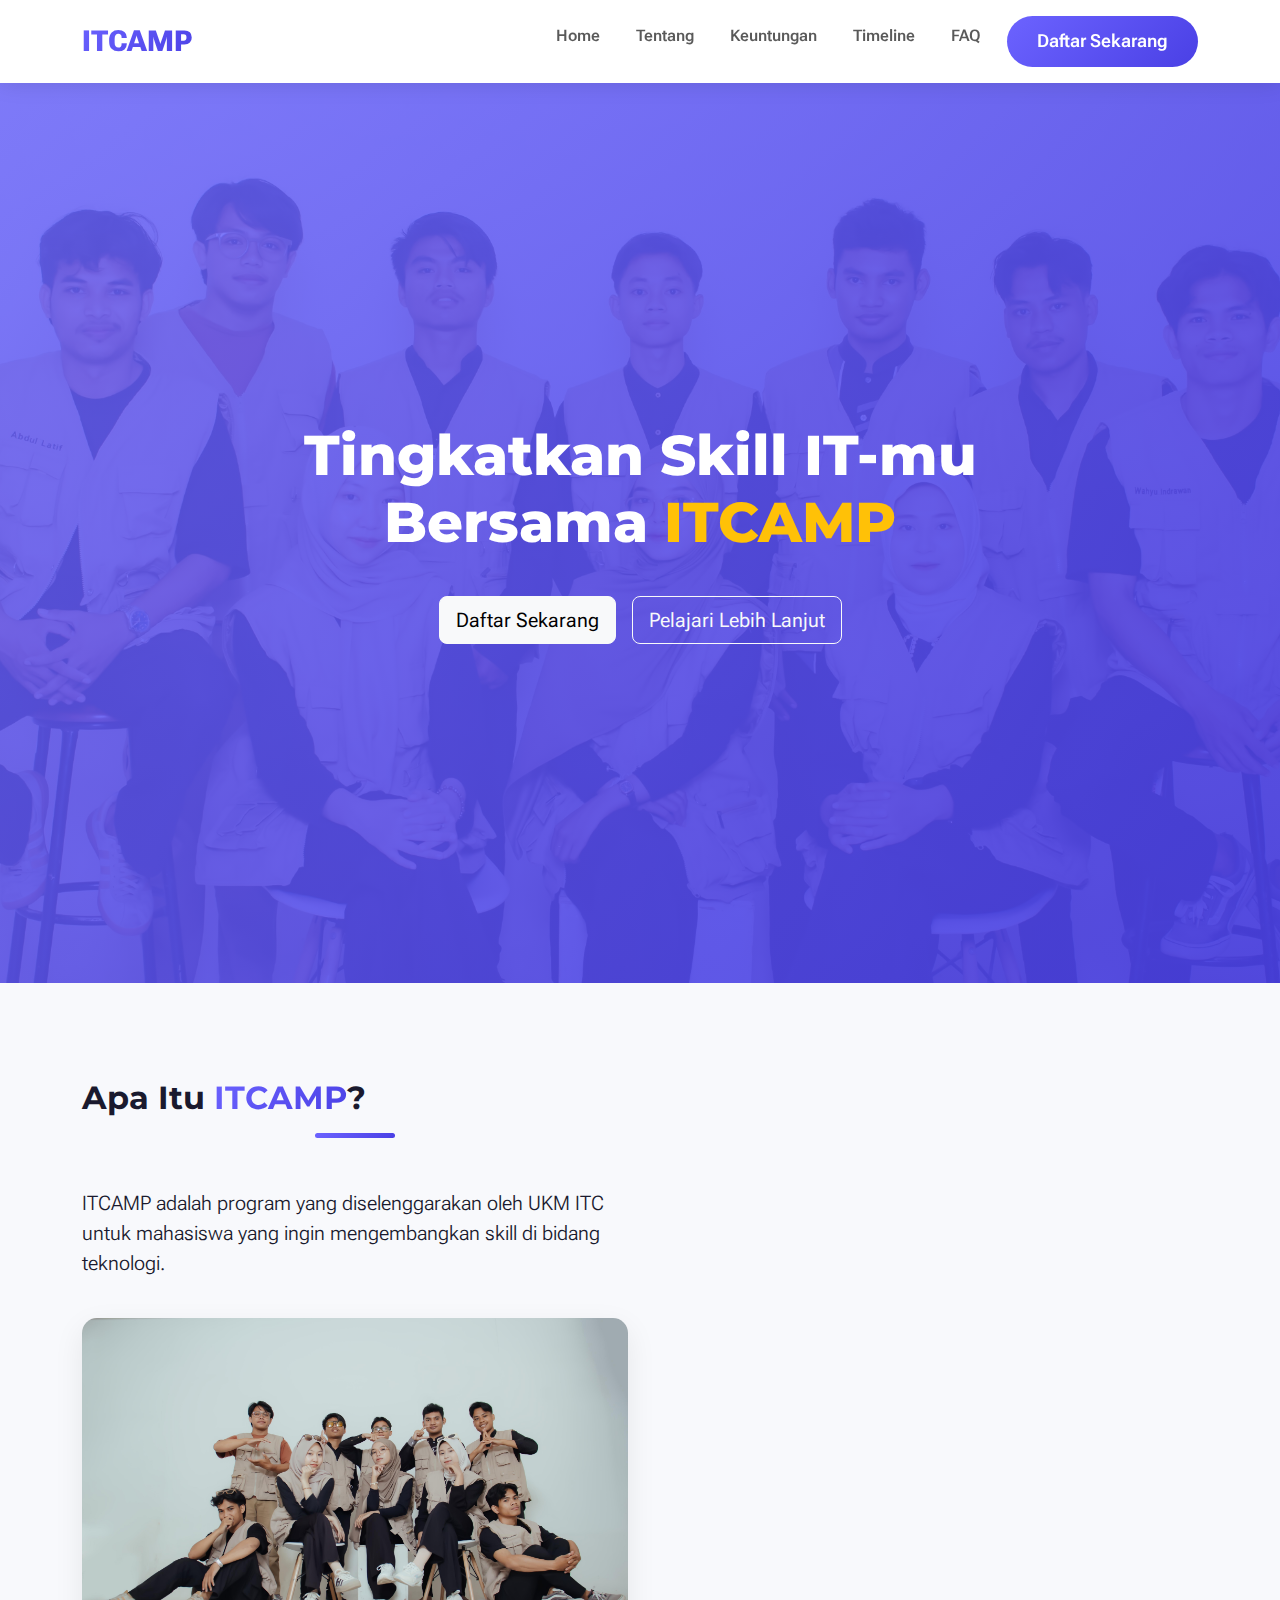
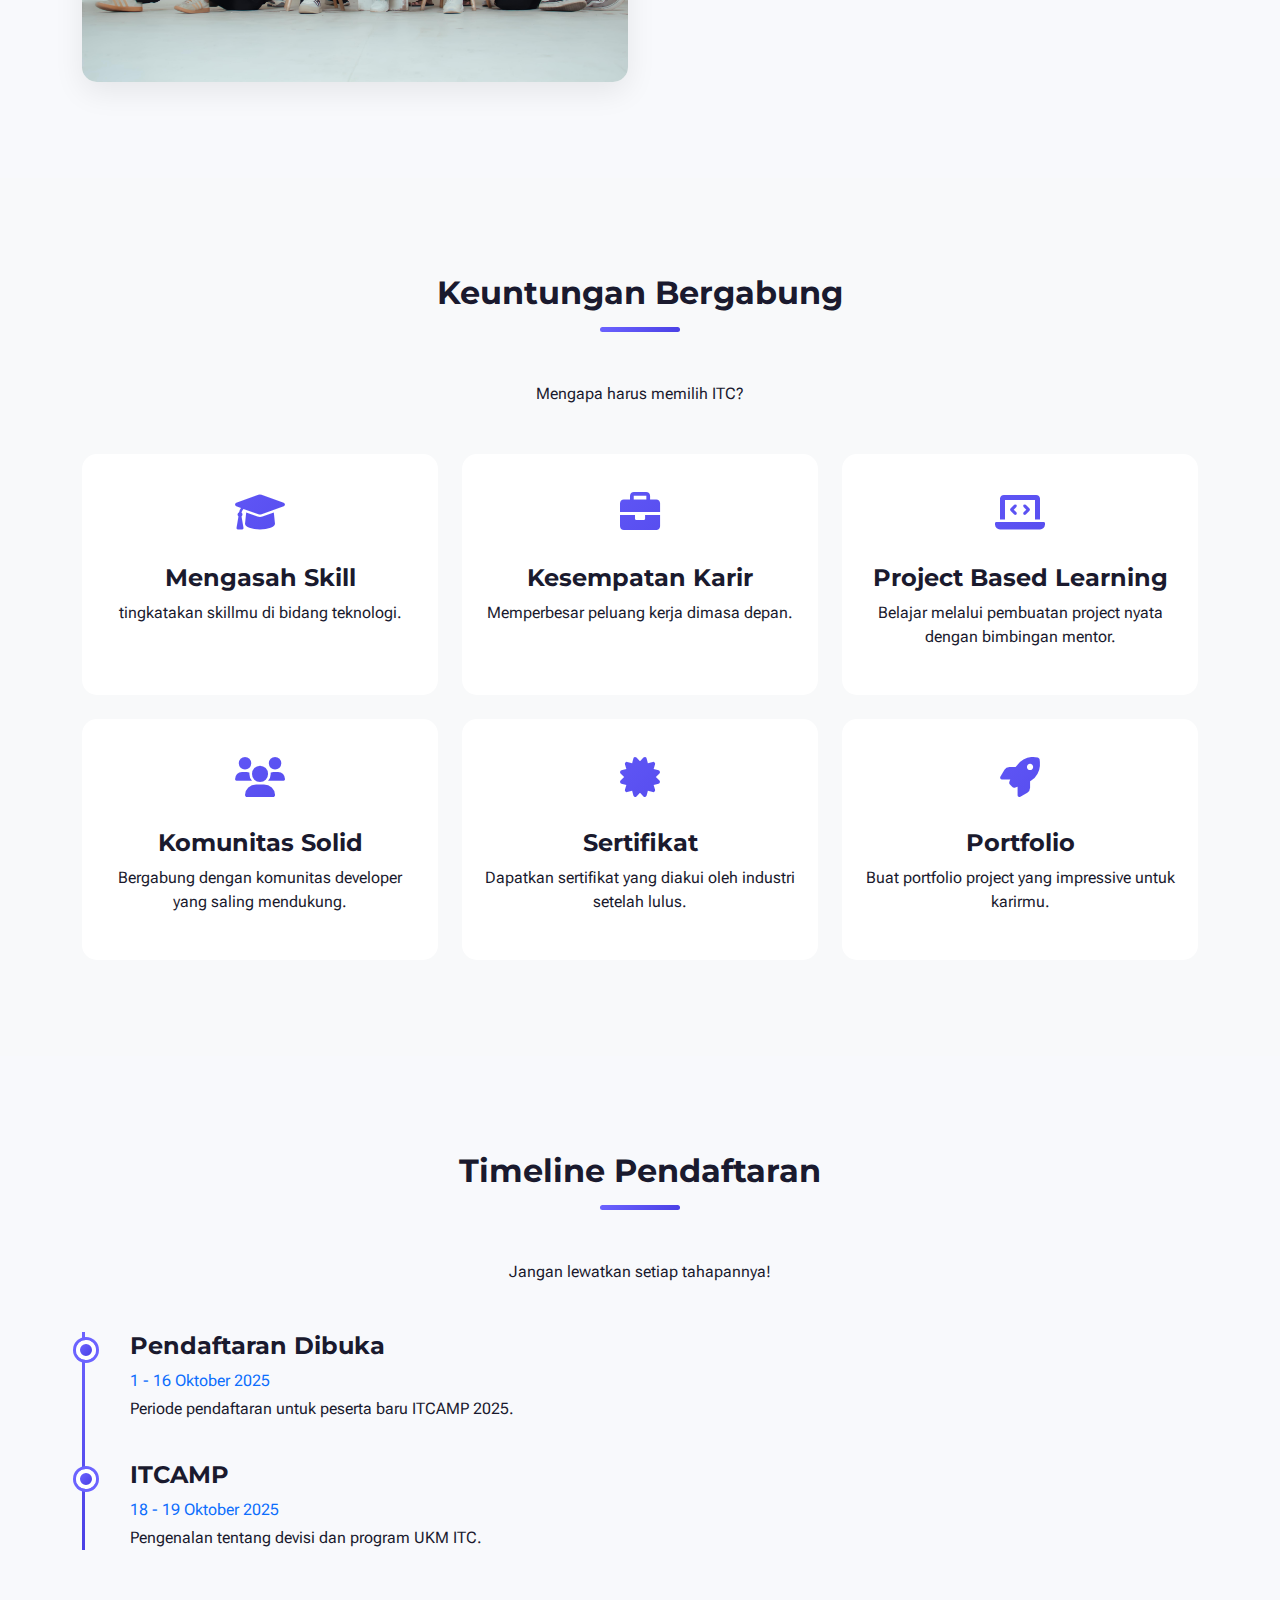
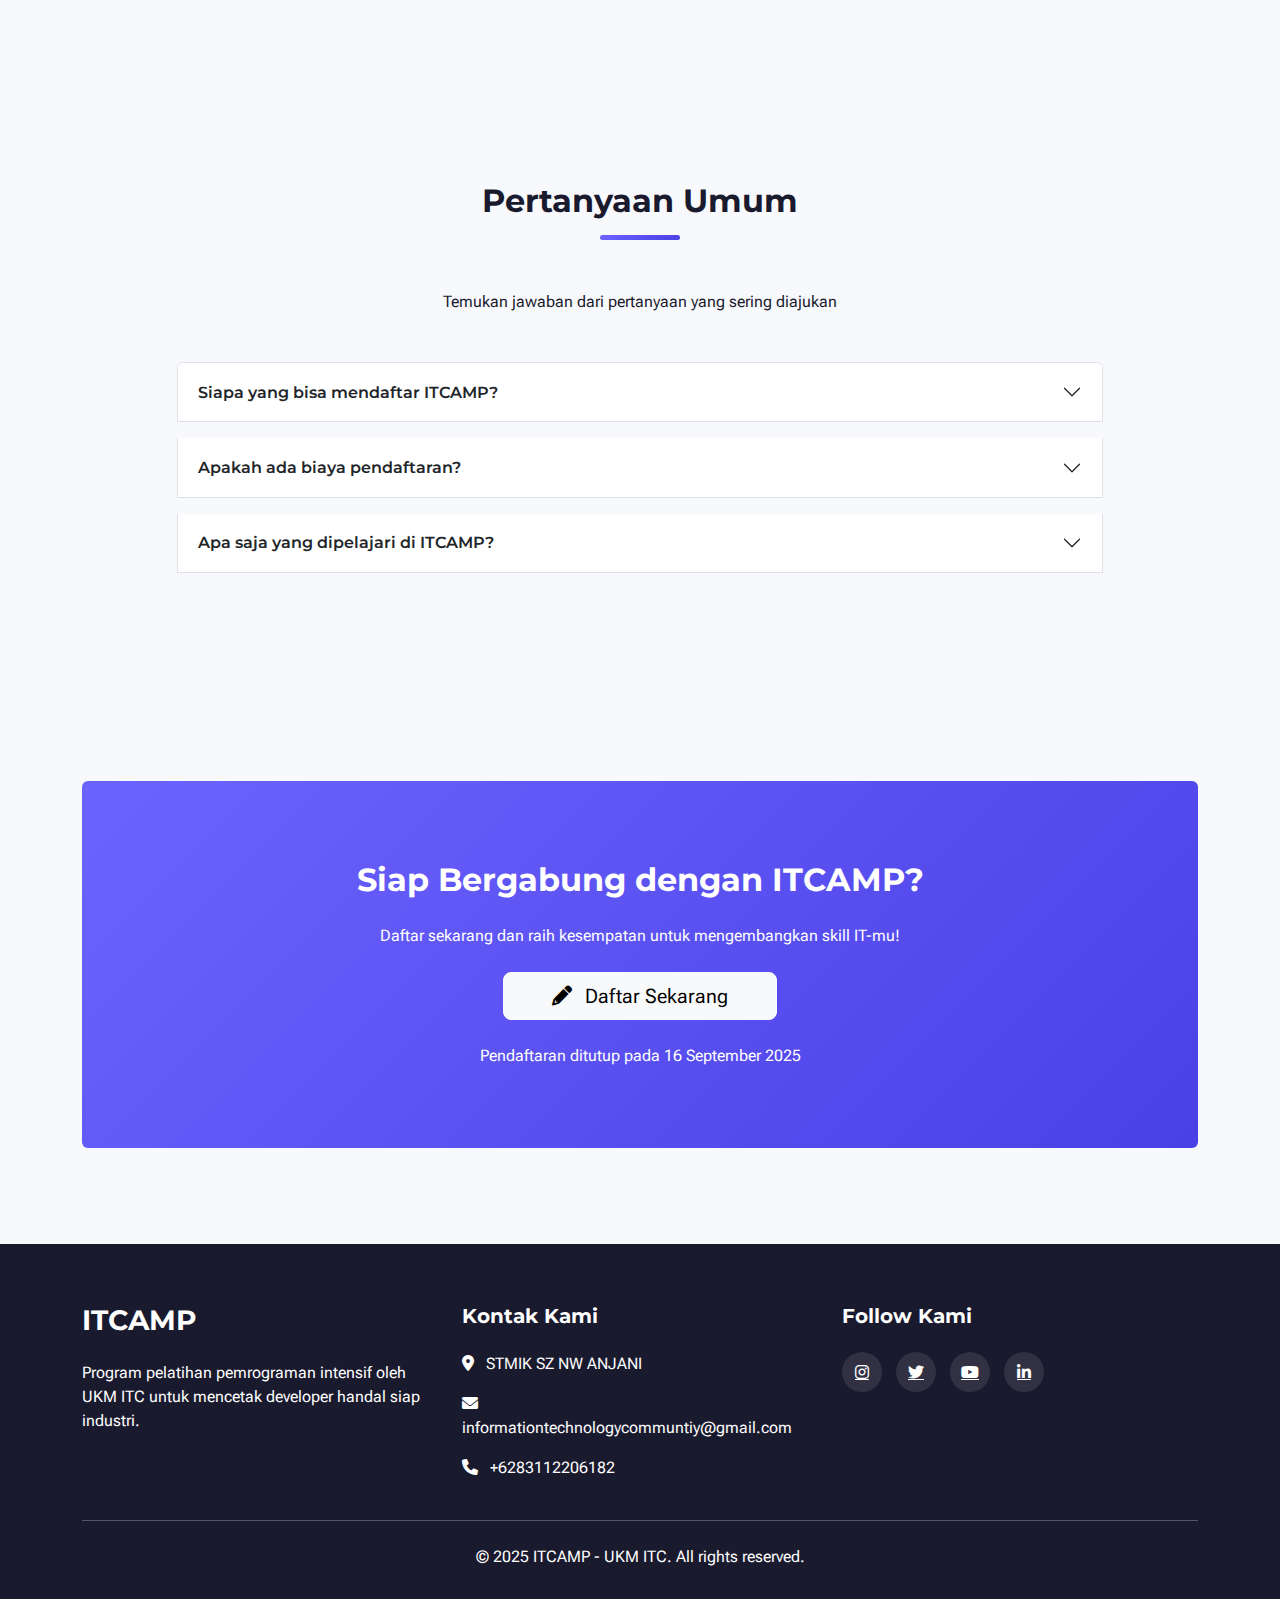
<file: index.html>
<!DOCTYPE html>
<html lang="id">
<head>
    <meta charset="UTF-8">
    <meta name="viewport" content="width=device-width, initial-scale=1.0">
    <title>ITCAMP - Pendaftaran UKM ITC</title>
    <!-- Bootstrap 5 CSS -->
    <link href="https://cdn.jsdelivr.net/npm/bootstrap@5.3.0-alpha1/dist/css/bootstrap.min.css" rel="stylesheet">
    <!-- Font Awesome -->
    <link rel="stylesheet" href="https://cdnjs.cloudflare.com/ajax/libs/font-awesome/6.0.0/css/all.min.css">
    <!-- Google Fonts -->
    <link href="https://fonts.googleapis.com/css2?family=Montserrat:wght@400;500;600;700;800&family=Roboto+Flex:opsz,wght@8..144,300;8..144,400;8..144,500;8..144,600&display=swap" rel="stylesheet">
    <link rel="stylesheet" href="index.css">
</head>
<body>
    <!-- Navigation -->
    <nav class="navbar navbar-expand-lg navbar-light sticky-top">
        <div class="container">
            <a class="navbar-brand" href="#">ITCAMP</a>
            <button class="navbar-toggler" type="button" data-bs-toggle="collapse" data-bs-target="#navbarNav">
                <span class="navbar-toggler-icon"></span>
            </button>
            <div class="collapse navbar-collapse" id="navbarNav">
                <ul class="navbar-nav ms-auto">
                    <li class="nav-item">
                        <a class="nav-link" href="#home">Home</a>
                    </li>
                    <li class="nav-item">
                        <a class="nav-link" href="#about">Tentang</a>
                    </li>
                    <li class="nav-item">
                        <a class="nav-link" href="#benefits">Keuntungan</a>
                    </li>
                    <li class="nav-item">
                        <a class="nav-link" href="#timeline">Timeline</a>
                    </li>
                    <li class="nav-item">
                        <a class="nav-link" href="#faq">FAQ</a>
                    </li>
                    <li class="nav-item ms-2">
                        <a class="btn btn-primary" href="https://forms.gle/nQ2gk9XiX4qrufdB7">Daftar Sekarang</a>
                    </li>
                </ul>
            </div>
        </div>
    </nav>

    <!-- Hero Section -->
    <section id="home" class="hero">
        <div class="container">
            <div class="row">
                <div class="col-lg-8 mx-auto hero-content text-center">
                    <h1 class="hero-title">Tingkatkan Skill IT-mu Bersama <span class="text-warning">ITCAMP</span></h1>
                    <p class="hero-subtitle"></p>
                    <div class="d-flex flex-wrap justify-content-center gap-3">
                        <a href="#register" class="btn btn-light btn-lg">Daftar Sekarang</a>
                        <a href="#about" class="btn btn-outline-light btn-lg">Pelajari Lebih Lanjut</a>
                    </div>
                </div>
            </div>
        </div>
    </section>

    <!-- About Section -->
    <section id="about" class="py-5">
        <div class="container py-5">
            <div class="row align-items-center">
                <div class="col-lg-6 mb-5 mb-lg-0">
                    <h2 class="section-title text-start">Apa Itu <span class="text-gradient">ITCAMP</span>?</h2>
                    <p class="lead">ITCAMP adalah program yang diselenggarakan oleh UKM ITC untuk mahasiswa yang ingin mengembangkan skill di bidang teknologi.</p>
                    <br>
                    <div class="col-12">
                        <div class="card">
                            <img src="img1.jpg" alt="Seorang mahasiswa." class="img-fluid w-100 about-img">
                        </div>
                    </div>
                </div>
            </div>
        </div>
    </section>

    <!-- Benefits Section -->
    <section id="benefits" class="py-5 bg-light">
        <div class="container py-5">
            <h2 class="section-title">Keuntungan Bergabung</h2>
            <p class="text-center mb-5">Mengapa harus memilih ITC?</p>
            
            <div class="row g-4">
                <div class="col-md-6 col-lg-4">
                    <div class="feature-card">
                        <div class="feature-icon">
                            <i class="fas fa-graduation-cap"></i>
                        </div>
                        <h4>Mengasah Skill</h4>
                        <p>tingkatakan skillmu di bidang teknologi.</p>
                    </div>
                </div>
                <div class="col-md-6 col-lg-4">
                    <div class="feature-card">
                        <div class="feature-icon">
                            <i class="fas fa-briefcase"></i>
                        </div>
                        <h4>Kesempatan Karir</h4>
                        <p>Memperbesar peluang kerja dimasa depan.</p>
                    </div>
                </div>
                <div class="col-md-6 col-lg-4">
                    <div class="feature-card">
                        <div class="feature-icon">
                            <i class="fas fa-laptop-code"></i>
                        </div>
                        <h4>Project Based Learning</h4>
                        <p>Belajar melalui pembuatan project nyata dengan bimbingan mentor.</p>
                    </div>
                </div>
                <div class="col-md-6 col-lg-4">
                    <div class="feature-card">
                        <div class="feature-icon">
                            <i class="fas fa-users"></i>
                        </div>
                        <h4>Komunitas Solid</h4>
                        <p>Bergabung dengan komunitas developer yang saling mendukung.</p>
                    </div>
                </div>
                <div class="col-md-6 col-lg-4">
                    <div class="feature-card">
                        <div class="feature-icon">
                            <i class="fas fa-certificate"></i>
                        </div>
                        <h4>Sertifikat</h4>
                        <p>Dapatkan sertifikat yang diakui oleh industri setelah lulus.</p>
                    </div>
                </div>
                <div class="col-md-6 col-lg-4">
                    <div class="feature-card">
                        <div class="feature-icon">
                            <i class="fas fa-rocket"></i>
                        </div>
                        <h4>Portfolio</h4>
                        <p>Buat portfolio project yang impressive untuk karirmu.</p>
                    </div>
                </div>
            </div>
        </div>
    </section>

    <!-- Timeline Section -->
    <section id="timeline" class="py-5">
        <div class="container py-5">
            <h2 class="section-title">Timeline Pendaftaran</h2>
            <p class="text-center mb-5">Jangan lewatkan setiap tahapannya!</p>
            
            <div class="timeline">
                <div class="timeline-item">
                    <h4>Pendaftaran Dibuka</h4>
                    <p class="text-primary mb-1">1 - 16 Oktober 2025</p>
                    <p>Periode pendaftaran untuk peserta baru ITCAMP 2025.</p>
                </div>
                <div class="timeline-item">
                    <h4>ITCAMP</h4>
                    <p class="text-primary mb-1">18 - 19 Oktober 2025</p>
                    <p>Pengenalan tentang devisi dan program UKM ITC.</p>
                </div>
            </div>
        </div>
    </section>

    <!-- FAQ Section -->
    <section id="faq" class="py-5">
        <div class="container py-5">
            <h2 class="section-title">Pertanyaan Umum</h2>
            <p class="text-center mb-5">Temukan jawaban dari pertanyaan yang sering diajukan</p>
            
            <div class="row justify-content-center">
                <div class="col-lg-10">
                    <div class="accordion" id="faqAccordion">
                        <div class="accordion-item mb-3">
                            <h2 class="accordion-header">
                                <button class="accordion-button collapsed" type="button" data-bs-toggle="collapse" data-bs-target="#faq1">
                                    Siapa yang bisa mendaftar ITCAMP?
                                </button>
                            </h2>
                            <div id="faq1" class="accordion-collapse collapse" data-bs-parent="#faqAccordion">
                                <div class="accordion-body">
                                    ITCAMP terbuka untuk semua mahasiswa aktif dari berbagai jurusan yang memiliki minat dalam pemrograman dan teknologi informasi.
                                </div>
                            </div>
                        </div>
                        <div class="accordion-item mb-3">
                            <h2 class="accordion-header">
                                <button class="accordion-button collapsed" type="button" data-bs-toggle="collapse" data-bs-target="#faq2">
                                    Apakah ada biaya pendaftaran?
                                </button>
                            </h2>
                            <div id="faq2" class="accordion-collapse collapse" data-bs-parent="#faqAccordion">
                                <div class="accordion-body">
                                    Pendaftaran ITCAMP hanya 80K! Kami ingin memberikan kesempatan seluas-luasnya bagi mahasiswa yang ingin belajar pemrograman.
                                </div>
                            </div>
                        </div>
                        <div class="accordion-item mb-3">
                            <h2 class="accordion-header">
                                <button class="accordion-button collapsed" type="button" data-bs-toggle="collapse" data-bs-target="#faq3">
                                    Apa saja yang dipelajari di ITCAMP?
                                </button>
                            </h2>
                            <div id="faq3" class="accordion-collapse collapse" data-bs-parent="#faqAccordion">
                                <div class="accordion-body">
                                    Kamu akan mempelajari dasar-dasar pemrograman, pengembangan web (HTML, CSS, JavaScript, React), backend development (Node.js, Express), database, dan deployment.
                                </div>
                            </div>
                        </div>
                            </h2>
                            <div id="faq4" class="accordion-collapse collapse" data-bs-parent="#faqAccordion">
                                <div class="accordion-body">
                                    
                                </div>
                            </div>
                        </div>
                    </div>
                </div>
            </div>
        </div>
    </section>

    <!-- Registration Section -->
    <section id="register" class="py-5">
        <div class="container py-5">
            <div class="registration-cta rounded">
                <div class="row justify-content-center">
                    <div class="col-lg-8 text-center">
                        <h2 class="mb-4">Siap Bergabung dengan ITCAMP?</h2>
                        <p class="mb-4">Daftar sekarang dan raih kesempatan untuk mengembangkan skill IT-mu!</p>
                        <a href="https://forms.gle/nQ2gk9XiX4qrufdB7" class="btn btn-light btn-lg px-5 mb-4" target="_blank">
                            <i class="fas fa-pencil-alt me-2"></i> Daftar Sekarang
                        </a>
                        <p class="mb-0">Pendaftaran ditutup pada 16 September 2025</p>
                    </div>
                </div>
            </div>
        </div>
    </section>

    <!-- Footer -->
    <footer>
        <div class="container">
            <div class="row">
                <div class="col-lg-4 mb-4 mb-lg-0">
                    <h3 class="text-white mb-4">ITCAMP</h3>
                    <p>Program pelatihan pemrograman intensif oleh UKM ITC untuk mencetak developer handal siap industri.</p>
                </div>
                <div class="col-lg-4 mb-4 mb-lg-0">
                    <h5 class="text-white mb-4">Kontak Kami</h5>
                    <p><i class="fas fa-map-marker-alt me-2"></i> STMIK SZ NW ANJANI</p>
                    <p><i class="fas fa-envelope me-2"></i> informationtechnologycommuntiy@gmail.com</p>
                    <p><i class="fas fa-phone me-2"></i> +6283112206182</p>
                </div>
                <div class="col-lg-4">
                    <h5 class="text-white mb-4">Follow Kami</h5>
                    <a href="https://www.instagram.com/informasiteknologicommunity/" class="social-icon"><i class="fab fa-instagram"></i></a>
                    <a href="#" class="social-icon"><i class="fab fa-twitter"></i></a>
                    <a href="#" class="social-icon"><i class="fab fa-youtube"></i></a>
                    <a href="#" class="social-icon"><i class="fab fa-linkedin-in"></i></a>
                </div>
            </div>
            <hr class="my-4 bg-light">
            <div class="text-center">
                <p class="mb-0">&copy; 2025 ITCAMP - UKM ITC. All rights reserved.</p>
            </div>
        </div>
    </footer>


    <!-- Bootstrap JS -->
    <script src="https://cdn.jsdelivr.net/npm/bootstrap@5.3.0-alpha1/dist/js/bootstrap.bundle.min.js"></script>
</body>
</html>
</file>
<file: index.css>
:root {
            --primary: #6C63FF;
            --secondary: #4A40E5;
            --accent: #FF6584;
            --dark: #1A1A2E;
            --light: #F8F9FC;
            --gradient: linear-gradient(135deg, var(--primary), var(--secondary));
        }
        
        body {
            font-family: 'Roboto Flex', sans-serif;
            background-color: var(--light);
            color: var(--dark);
            overflow-x: hidden;
        }
        
        h1, h2, h3, h4, h5, h6 {
            font-family: 'Montserrat', sans-serif;
            font-weight: 700;
        }
        
        /* Navigation */
        .navbar {
            background: rgba(255, 255, 255, 0.95);
            backdrop-filter: blur(10px);
            box-shadow: 0 2px 20px rgba(0, 0, 0, 0.1);
            padding: 15px 0;
        }
        
        .navbar-brand {
            font-weight: 800;
            font-size: 1.8rem;
            background: var(--gradient);
            -webkit-background-clip: text;
            -webkit-text-fill-color: transparent;
        }
        
        .nav-link {
            font-weight: 600;
            margin: 0 10px;
            position: relative;
        }
        
        .nav-link:after {
            content: '';
            position: absolute;
            width: 0;
            height: 3px;
            bottom: 0;
            left: 0;
            background: var(--gradient);
            border-radius: 10px;
            transition: width 0.3s ease;
        }
        
        .nav-link:hover:after {
            width: 100%;
        }
        
        /* Hero Section */
        .hero {
            min-height: 100vh;
            display: flex;
            align-items: center;
            position: relative;
            overflow: hidden;
            background: url('/bg1.jpg') no-repeat center center;
            background-size: cover;
        }
        
        .hero:before {
            content: '';
            position: absolute;
            top: 0;
            left: 0;
            width: 100%;
            height: 100%;
            background: linear-gradient(135deg, rgba(108, 99, 255, 0.8) 0%, rgba(74, 64, 229, 0.9) 100%);
        }
        
        .hero-content {
            position: relative;
            z-index: 1;
            color: white;
        }
        
        .hero-title {
            font-size: 3.5rem;
            font-weight: 800;
            margin-bottom: 1.5rem;
        }
        
        .hero-subtitle {
            font-size: 1.5rem;
            margin-bottom: 2.5rem;
            font-weight: 400;
        }
        
        /* Cards */
        .card {
            border: none;
            border-radius: 15px;
            overflow: hidden;
            box-shadow: 0 10px 30px rgba(0, 0, 0, 0.08);
            transition: transform 0.3s ease, box-shadow 0.3s ease;
        }
        
        .card:hover {
            transform: translateY(-10px);
            box-shadow: 0 15px 35px rgba(0, 0, 0, 0.15);
        }
        
        /* Buttons */
        .btn-primary {
            background: var(--gradient);
            border: none;
            padding: 12px 30px;
            border-radius: 50px;
            font-weight: 600;
            font-size: 1.1rem;
            transition: all 0.3s ease;
        }
        
        .btn-primary:hover {
            transform: translateY(-3px);
            box-shadow: 0 10px 20px rgba(108, 99, 255, 0.3);
        }
        
        .btn-outline-primary {
            border: 2px solid var(--primary);
            color: var(--primary);
            background: transparent;
            padding: 10px 28px;
            border-radius: 50px;
            font-weight: 600;
            transition: all 0.3s ease;
        }
        
        .btn-outline-primary:hover {
            background: var(--gradient);
            color: white;
            transform: translateY(-3px);
            box-shadow: 0 10px 20px rgba(108, 99, 255, 0.3);
        }
        
        /* Section Titles */
        .section-title {
            position: relative;
            margin-bottom: 50px;
            text-align: center;
        }
        
        .section-title:after {
            content: '';
            display: block;
            width: 80px;
            height: 5px;
            background: var(--gradient);
            margin: 15px auto;
            border-radius: 10px;
        }
        
        /* Features */
        .feature-card {
            text-align: center;
            padding: 30px 20px;
            border-radius: 15px;
            background: white;
            height: 100%;
        }

        
        .feature-icon {
            font-size: 2.5rem;
            margin-bottom: 20px;
            background: var(--gradient);
            -webkit-background-clip: text;
            -webkit-text-fill-color: transparent;
        }
        
        /* Timeline */
        .timeline {
            position: relative;
            padding-left: 3rem;
        }
        
        .timeline:before {
            content: '';
            position: absolute;
            left: 0;
            top: 0;
            width: 3px;
            height: 100%;
            background: var(--gradient);
        }
        
        .timeline-item {
            position: relative;
            margin-bottom: 2.5rem;
        }
        
        .timeline-item:before {
            content: '';
            position: absolute;
            left: -3.4rem;
            top: 0.5rem;
            width: 20px;
            height: 20px;
            border-radius: 50%;
            background: var(--gradient);
            border: 4px solid white;
            box-shadow: 0 0 0 3px var(--primary);
        }
        
        /* Testimonials */
        .testimonial-card {
            background: white;
            border-radius: 15px;
            padding: 25px;
            margin: 15px;
            box-shadow: 0 10px 30px rgba(0, 0, 0, 0.1);
            position: relative;
        }
        
        .testimonial-card:after {
            content: '\201D';
            position: absolute;
            top: 20px;
            right: 30px;
            font-size: 5rem;
            color: rgba(108, 99, 255, 0.1);
            font-family: sans-serif;
        }
        
        .testimonial-img {
            width: 70px;
            height: 70px;
            border-radius: 50%;
            object-fit: cover;
            border: 4px solid var(--primary);
        }
        
        /* FAQ */
        .accordion-button {
            font-weight: 600;
            padding: 1.2rem 1.25rem;
        }
        
        .accordion-button:not(.collapsed) {
            background: var(--gradient);
            color: white;
        }
        
        /* Registration CTA */
        .registration-cta {
            background: var(--gradient);
            color: white;
            padding: 80px 0;
            text-align: center;
            border-radius: 20px;
        }
        
        /* Footer */
        footer {
            background: var(--dark);
            color: white;
            padding: 60px 0 30px;
        }
        
        .footer-links h5 {
            position: relative;
            margin-bottom: 25px;
            padding-bottom: 10px;
        }
        
        .footer-links h5:after {
            content: '';
            position: absolute;
            left: 0;
            bottom: 0;
            width: 40px;
            height: 3px;
            background: var(--primary);
        }
        
        .social-icon {
            display: inline-flex;
            align-items: center;
            justify-content: center;
            width: 40px;
            height: 40px;
            border-radius: 50%;
            background: rgba(255, 255, 255, 0.1);
            color: white;
            margin-right: 10px;
            transition: all 0.3s ease;
        }
        
        .social-icon:hover {
            background: var(--primary);
            transform: translateY(-3px);
        }
        
        /* Floating action button */
        .floating-btn {
            position: fixed;
            bottom: 30px;
            right: 30px;
            width: 60px;
            height: 60px;
            border-radius: 50%;
            background: var(--gradient);
            color: white;
            display: flex;
            align-items: center;
            justify-content: center;
            font-size: 24px;
            box-shadow: 0 5px 20px rgba(108, 99, 255, 0.4);
            z-index: 1000;
            animation: pulse 2s infinite;
        }
        
        @keyframes pulse {
            0% {
                box-shadow: 0 0 0 0 rgba(108, 99, 255, 0.7);
            }
            70% {
                box-shadow: 0 0 0 15px rgba(108, 99, 255, 0);
            }
            100% {
                box-shadow: 0 0 0 0 rgba(108, 99, 255, 0);
            }
        }
        
        /* Utility classes */
        .text-gradient {
            background: var(--gradient);
            -webkit-background-clip: text;
            -webkit-text-fill-color: transparent;
        }
        
        .bg-gradient {
            background: var(--gradient) !important;
        }
</file>
